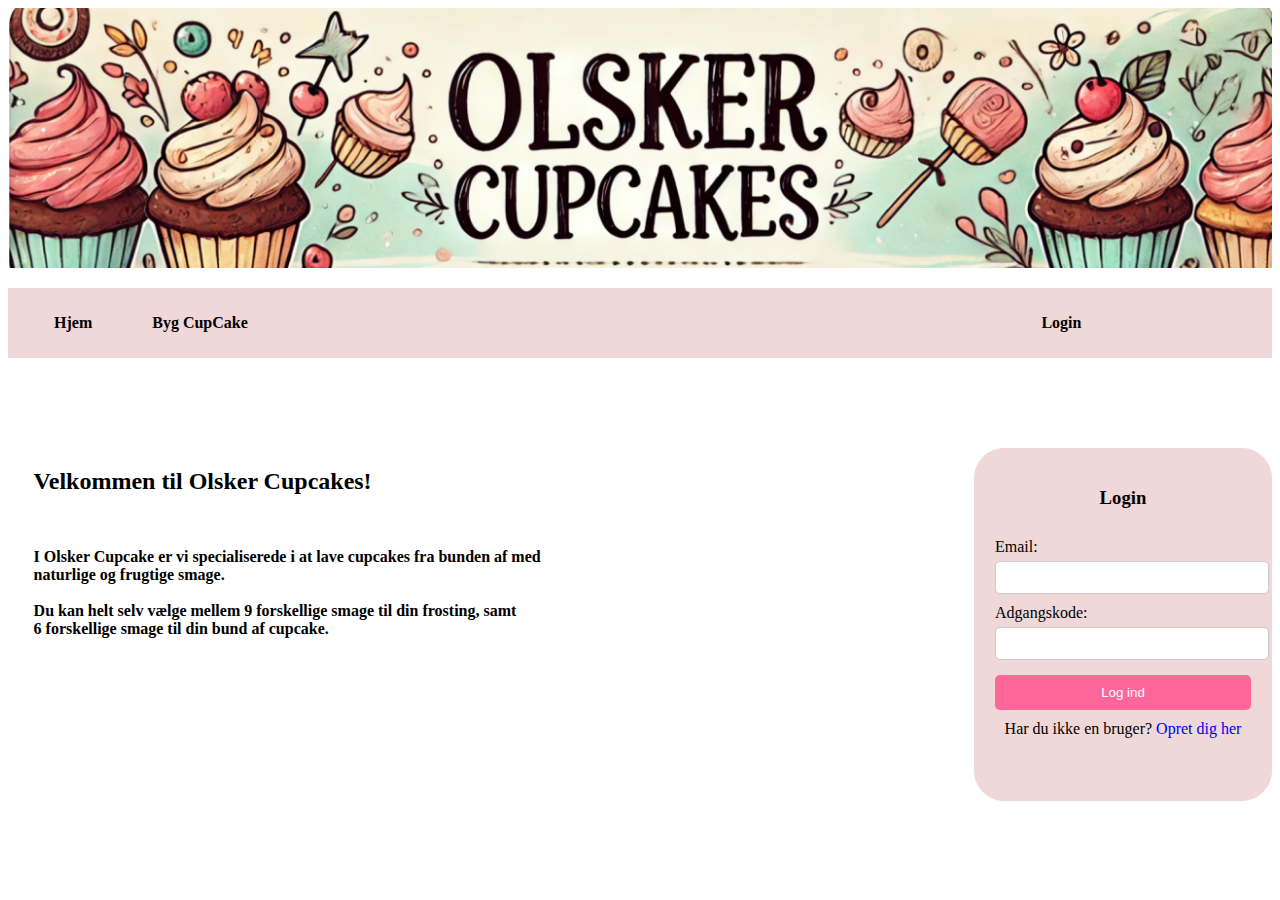
<file: src/main/resources/templates/index.html>
<!DOCTYPE html>
<html xmlns="http://www.w3.org/1999/xhtml" xmlns:th="http://www.thymeleaf.org">
<title>Cupcake</title>
<meta charset="UTF-8">
<meta name="viewport" content="width=device-width, initial-scale=1.0">
<link href="../public/css/index.css" th:href="@{/css/index.css}" rel="stylesheet"/>
</head>

<!-- Banner  -->
<img class="banner" src="../public/images/banner.png" th:src="@{/images/banner.png}" style="width: 100%">

<!-- Navigations menu laves i header      -->
<header th:if="${session.currentUser != null}"> <!-- bliver kun vist, hvis der findes en bruger i sessionen. -->

    <a class="hjem" href="startpage.html" th:href="@{startpage}">Hjem</a>
    <a class="byg" href="createCupcake.html" th:href="@{createCupcake}">Byg CupCake</a>
    <a class="login" href="login.html" th:href="@{login}">Login</a>

</header>


<body>
<div class="indexContainer">
<div class="indexText">
    <h2>Velkommen til Olsker Cupcakes!</h2>
    <br>
    <h3>I Olsker Cupcake er vi specialiserede i at lave cupcakes fra bunden af med<br>
        naturlige og frugtige smage.
        <br>
        <br>
        Du kan helt selv vælge mellem 9 forskellige smage til din frosting, samt<br>
        6 forskellige smage til din bund af cupcake.</h3>
</div>

    <div class="indexLogin">
        <form action="login" method="post">
            <h3>Login</h3>
            <label for="email">Email:</label>
            <input type="text" id="email" name="email" required>

            <label for="password">Adgangskode:</label>
            <input type="password" id="password" name="password" required>

            <button type="submit">Log ind</button>

            <p>Har du ikke en bruger? <a href="signUp.html" th:href="@{signUp}">Opret dig her</a></p>
            <p th:text="${message}"></p>

        </form>
    </div>
</div>
</body>
</html>
</file>
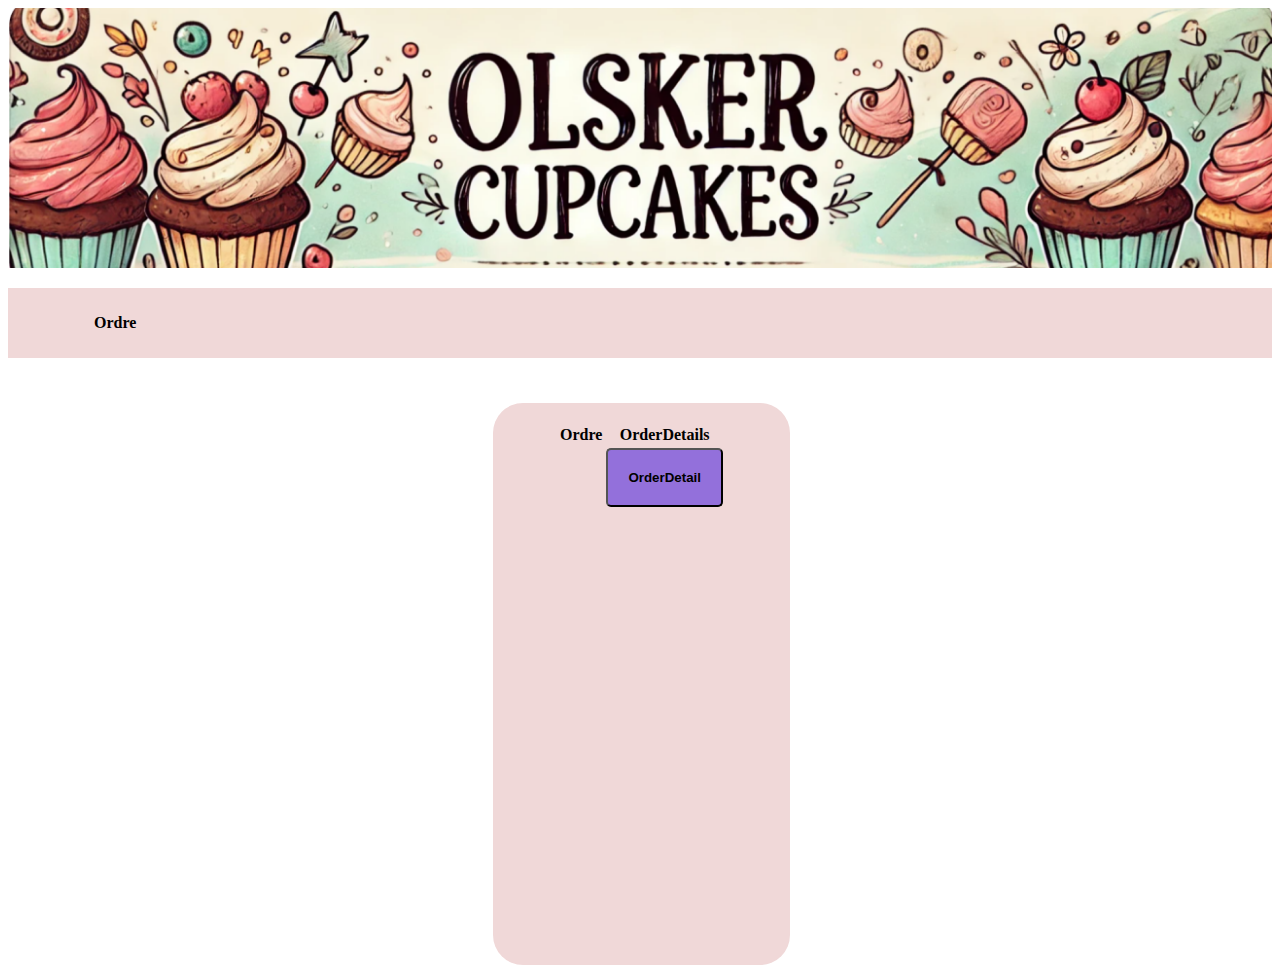
<file: src/main/resources/templates/admin.html>
<!DOCTYPE html>
<html xmlns="http://www.w3.org/1999/xhtml" xmlns:th="http://www.thymeleaf.org">

<head>
    <title>Cupcake</title>
    <meta charset="UTF-8">
    <meta name="viewport" content="width=device-width, initial-scale=1.0">
    <link href="../public/css/styles.css" th:href="@{/css/styles.css}" rel="stylesheet"/>
</head>

<!-- Banner  -->
<img class="banner" src="../public/images/banner.png" th:src="@{/images/banner.png}" style="width: 100%">

<!-- Navigations menu laves i header      -->

<header>

    <a class="indexOrder" href="admin.html" th:href="@{admin}">Ordre</a>

    <!-- Vis brugerens email, hvis nogen er logget ind -->
    <div class="user-info" th:if="${session.currentUser != null}">
        <span th:text="${session.currentUser.email}"></span>
    </div>

</header>


<body>

<div class="orderContainer">
    <form  method="post" action="orderdetails">
        <table class="ordre">
            <thead>
            <tr>
                <th>Ordre</th>
                <th>OrderDetails</th>
            </tr>
            </thead>
            <tbody>
            <tr th:each="order: ${orders}">
                <td th:utext="${'Ordre nummer: ' + order.order_nr  + '|  Dato: ' + order.localDate +'| <br> Bruger: ' + order.email}"></td>

                <td>
                    <button class="orderdetails-button" type="submit" name="orderNumber" th:value="${order.order_nr}" formaction="orderdetails" >OrderDetail</button>
                </td>
            </tr>
            </tbody>
        </table>
    </form>
</div>
</body>
</html>
</file>
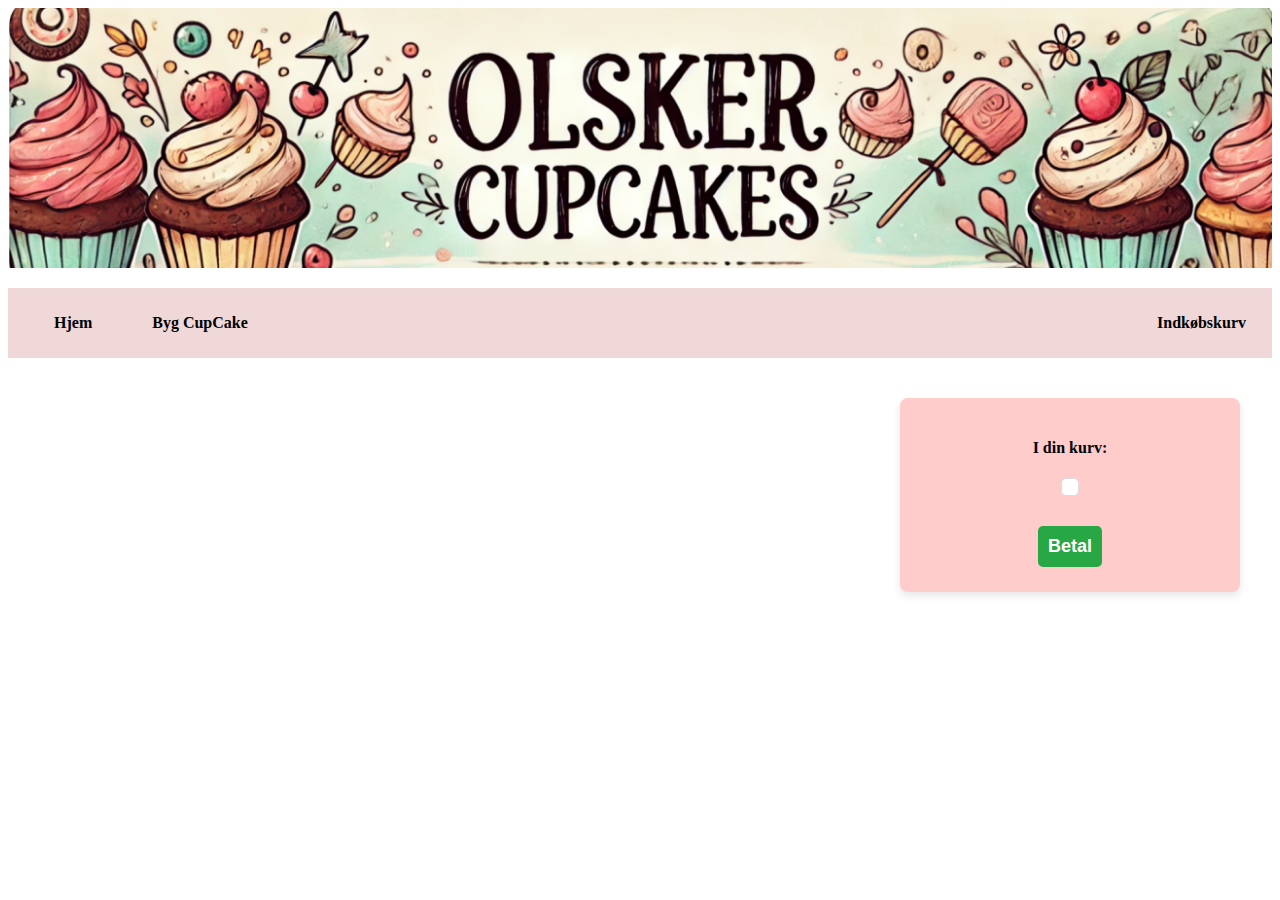
<file: src/main/resources/templates/cart.html>
<!DOCTYPE html>
<html xmlns="http://www.w3.org/1999/xhtml" xmlns:th="http://www.thymeleaf.org">
<head>
  <title>Indkøbskurv</title>
  <meta charset="UTF-8">
  <meta name="viewport" content="width=device-width, initial-scale=1.0">
  <link href="../public/css/styles.css" th:href="@{/css/styles.css}" rel="stylesheet"/>
  <link href="../public/css/cart.css" th:href="@{/css/cart.css}" rel="stylesheet"/>
</head>
<!-- Banner  -->
<img class="banner" src="../public/images/banner.png" th:src="@{/images/banner.png}" style="width: 100%">

<!-- Navigations menu -->
<header>
  <a class="hjem" href="startpage.html" th:href="@{startpage}">Hjem</a>
  <a class="byg" href="createCupcake.html" th:href="@{createCupcake}">Byg CupCake</a>

  <!-- Vis brugerens email -->
  <div class="user-info" th:if="${session.currentUser != null}">
    <span th:text="${session.currentUser.email}"></span>

    <!-- Kurv ikon -->
    <a class="user-info" href="cart.html" th:href="@{cart}">Indkøbskurv</a>
  </div>

</header>
<body>
<div class="cart-container">
  <!-- Betalingsboks til højre -->
  <div class="cart-box">
    <h4>I din kurv:</h4>
    <div class="cart-items">
      <ul>
        <li th:each="cupcake : ${session.cart.cupcakes}" th:text="${cupcake}"></li>
      </ul>
    </div>

    <!-- Samlet pris i bunden -->
    <span class="total-price" th:text="'Samlet Pris: ' + ${session.cart.getCupcakePrice() + ' DKK'}"></span>

    <form th:action="purchase" method="post">
      <button class="btn-pay" type="submit">Betal</button>
    </form>
  </div>
</div>

</body>
</html>
</file>
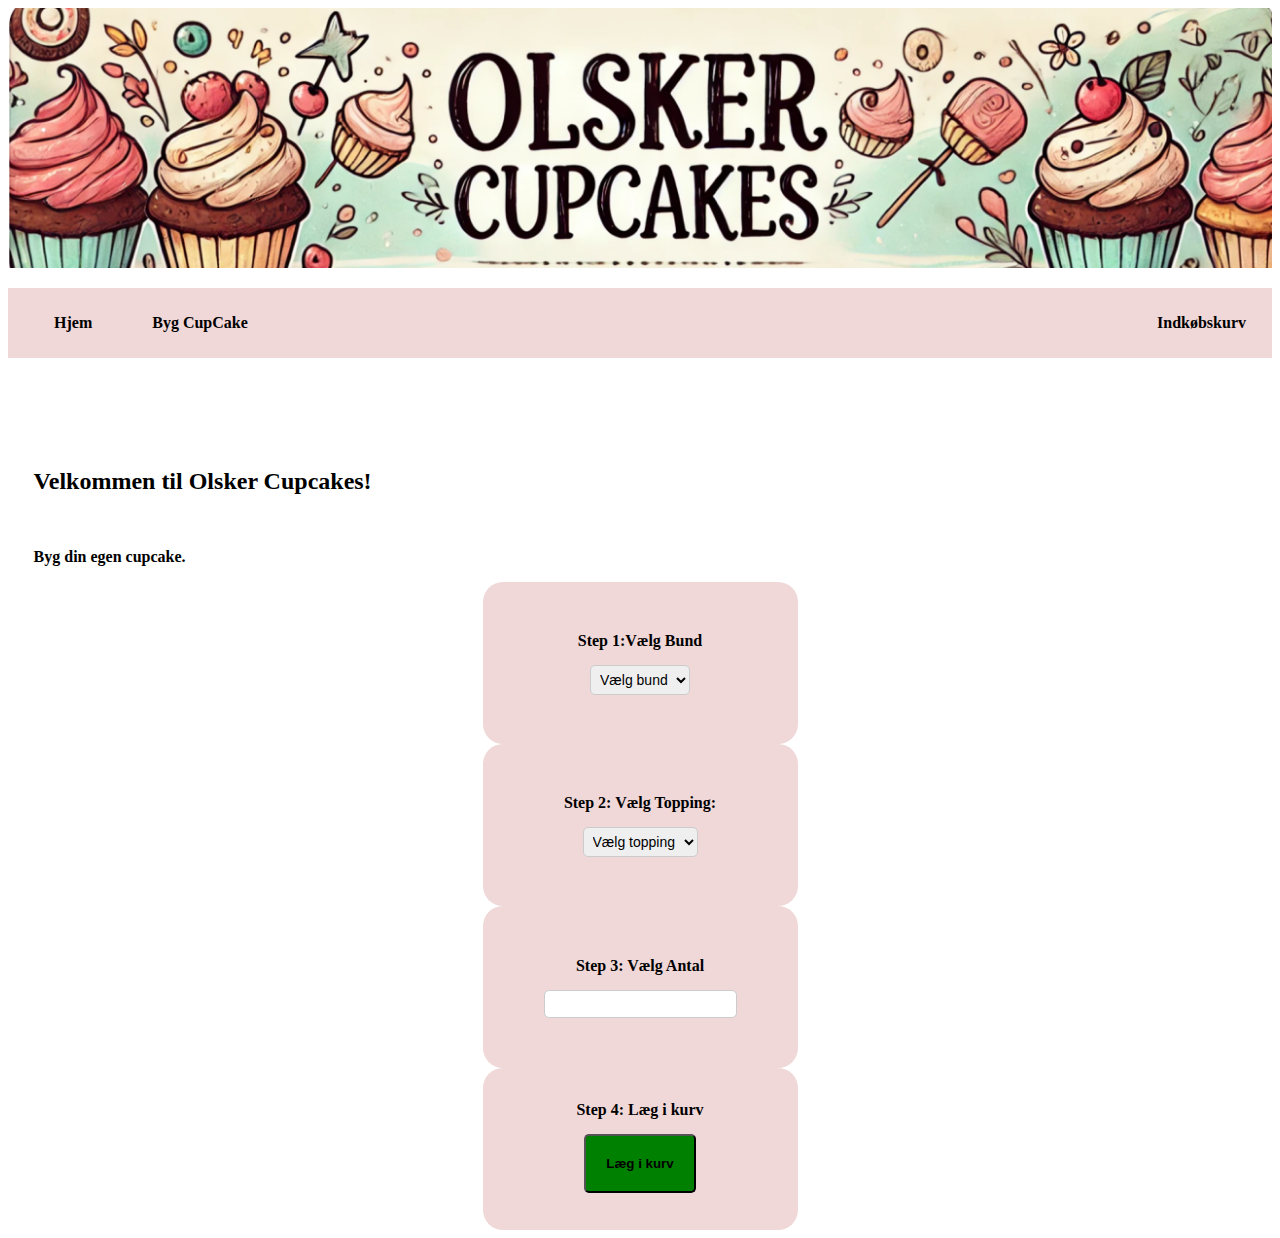
<file: src/main/resources/templates/createcupcake.html>
<!DOCTYPE html>
<html xmlns="http://www.w3.org/1999/xhtml" xmlns:th="http://www.thymeleaf.org">
<title>Cupcake</title>
<meta charset="UTF-8">
<meta name="viewport" content="width=device-width, initial-scale=1.0">
<link href="../public/css/styles.css" th:href="@{/css/styles.css}" rel="stylesheet"/>
</head>

<!-- Banner  -->
<img class="banner" src="../public/images/banner.png" th:src="@{/images/banner.png}" style="width: 100%">

<!-- Navigations menu laves i header      -->
<header>

    <a class="hjem" href="startpage.html" th:href="@{startpage}">Hjem</a>
    <a class="byg" href="createCupcake.html" th:href="@{createCupcake}">Byg CupCake</a>

    <!-- Vis brugerens email, hvis nogen er logget ind -->
    <div class="user-info" th:if="${session.currentUser != null}">
        <span th:text="${session.currentUser.email}"></span>

        <!-- Kurv ikon -->
        <a class="indkøbskurv" href="cart.html" th:href="@{cart}">Indkøbskurv</a>
    </div>

</header>


<body>
<div class="indexContainer">
    <div class="indexText">
        <h2>Velkommen til Olsker Cupcakes!</h2>
        <br>
        <h3>Byg din egen cupcake.</h3>


    </div>
</div>

<div class="build-cupcake">
    <form action="createCupcake" method="post">

        <div class="stack-bottom">
            <label th:for="bottoms">Step 1:Vælg Bund</label>
            <div class="bottom">
                <select  name="bottom" required>
                    <option value="" disabled selected>Vælg bund
                    </option>
                    <option th:each="bottom: ${bottoms}" th:value="${bottom.name}"
                            th:text="${bottom.name + ': ' + bottom.price + ' DKK'}">
                    </option>
                </select>
            </div>
        </div>

        <div class="stack-topping">
            <label th:for="toppings">Step 2: Vælg Topping:</label>
            <div class="topping">
                <select  name="topping" required>
                    <option value="" disabled selected>Vælg topping
                    </option>
                    <option th:each="topping: ${toppings}" th:value="${topping.name}"
                            th:text="${topping.name + ': ' + topping.price + ' DKK'}">
                    </option>
                </select>
            </div>
        </div>

        <div class="stack-number">
            <label th:for="number">Step 3: Vælg Antal</label>
            <input th:placeholder="antal" type="number" name="quantity" required>
        </div>

        <div class="stack-buy">
            <label th:for="buy"> Step 4: Læg i kurv</label>
            <button type="submit">Læg i kurv</button>
        </div>
    </form>
</div>
</body>
</html>
</file>
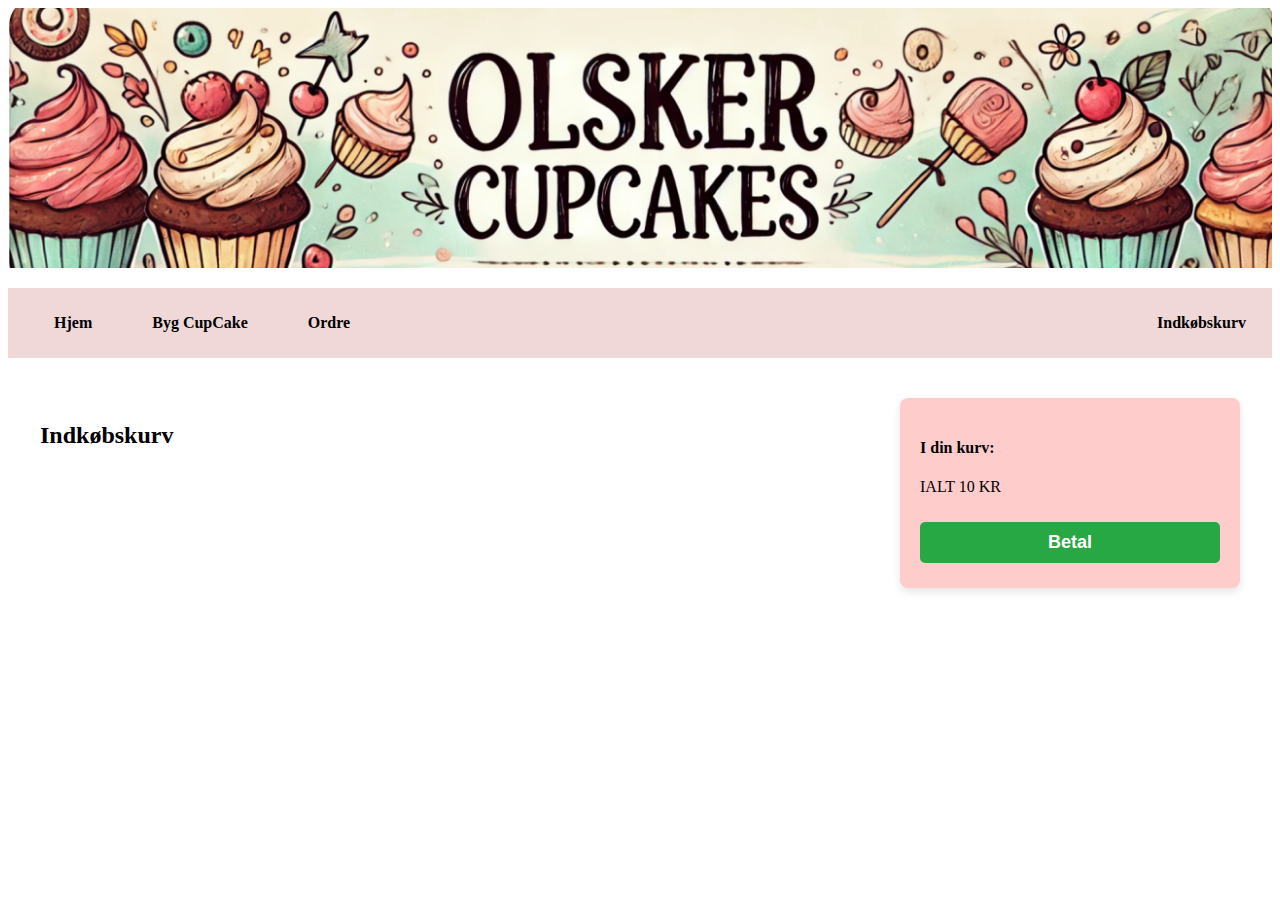
<file: src/main/resources/templates/indkøbskurv.html>
<!DOCTYPE html>
<html xmlns="http://www.w3.org/1999/xhtml" xmlns:th="http://www.thymeleaf.org">
<head>
  <title>Indkøbskurv</title>
  <meta charset="UTF-8">
  <meta name="viewport" content="width=device-width, initial-scale=1.0">
  <link href="../public/css/styles.css" th:href="@{/css/styles.css}" rel="stylesheet"/>
  <link href="../public/css/indkøbskurv.css" th:href="@{/css/indkøbskurv.css}" rel="stylesheet"/>
</head>
<!-- Banner  -->
<img class="banner" src="../public/images/banner.png" th:src="@{/images/banner.png}" style="width: 100%">

<!-- Navigations menu -->
<header>
  <a class="hjem" href="startpage.html" th:href="@{startpage}">Hjem</a>
  <a class="byg" href="createCupcake.html" th:href="@{createCupcake}">Byg CupCake</a>
  <a class="indexOrder" href="order.html" th:href="@{order}">Ordre</a>

  <!-- Vis brugerens email -->
  <div class="user-info" th:if="${session.currentUser != null}">
    <span th:text="${session.currentUser.email}"></span>

    <!-- Kurv ikon -->
    <a class="user-info" href="indkøbskurv.html" th:href="@{indkøbskurv}">Indkøbskurv</a>
  </div>

</header>
<body>
<div class="cart-container">
  <!-- Indkøbskurv titel til venstre -->
  <h3 class="cart-title">Indkøbskurv</h3>

  <!-- Betalingsboks til højre -->
  <div class="cart-box">
    <h4>I din kurv:</h4>
    <div class="cart-items">
      <div th:each="item : ${cart}">
        <p th:text="${item.name}"></p>
      </div>
    </div>
    <p>IALT 10 KR</p>
    <button class="btn-pay">Betal</button>
  </div>
</div>

</body>
</html>
</file>
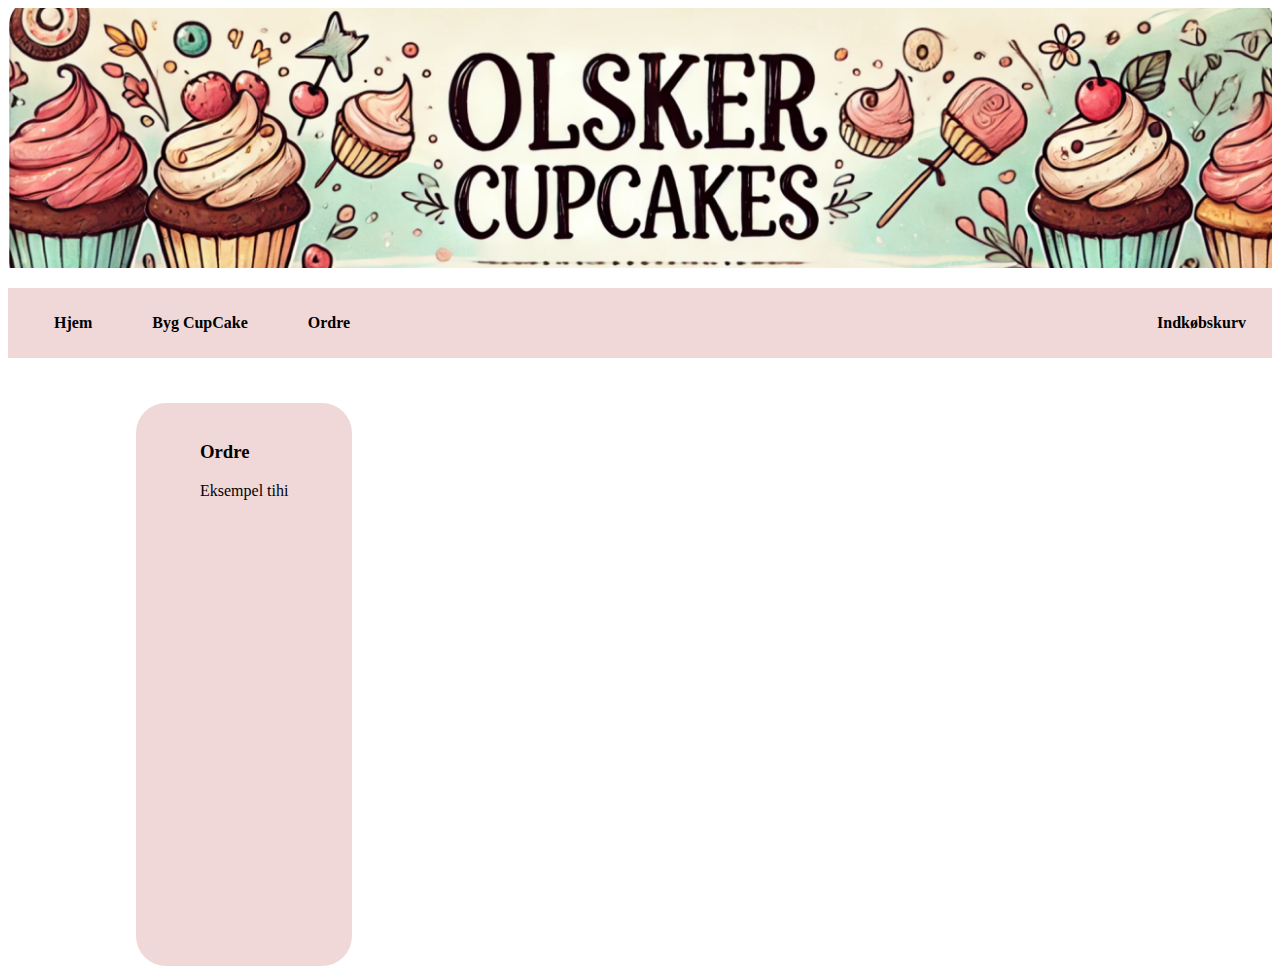
<file: src/main/resources/templates/order.html>
<!DOCTYPE html>
<html xmlns="http://www.w3.org/1999/xhtml" xmlns:th="http://www.thymeleaf.org">
<title>Cupcake</title>
<meta charset="UTF-8">
<meta name="viewport" content="width=device-width, initial-scale=1.0">
<link href="../public/css/styles.css" th:href="@{/css/styles.css}" rel="stylesheet"/>
</head>

<!-- Banner  -->
<img class="banner" src="../public/images/banner.png" th:src="@{/images/banner.png}" style="width: 100%">

<!-- Navigations menu laves i header      -->
<header>

    <a class="hjem" href="startpage.html" th:href="@{startpage}">Hjem</a>
    <a class="byg" href="createCupcake.html" th:href="@{createCupcake}">Byg CupCake</a>
    <a class="indexOrder" href="order.html" th:href="@{order}">Ordre</a>

    <!-- Vis brugerens email, hvis nogen er logget ind -->
    <div class="user-info" th:if="${session.currentUser != null}">
        <span th:text="${session.currentUser.email}"></span>

        <!-- Kurv ikon -->
        <a class="indkøbskurv" href="cart.html" th:href="@{cart}">Indkøbskurv</a>
    </div>

</header>


<body>
<div class="indexContainer">

<div class="ordre">
    <h3>Ordre</h3>
    <p th:each="order: ${getAllOrders}" th:text="order"></p>
    <p>Eksempel tihi</p>

</div>


</div>
</body>
</html>
</file>
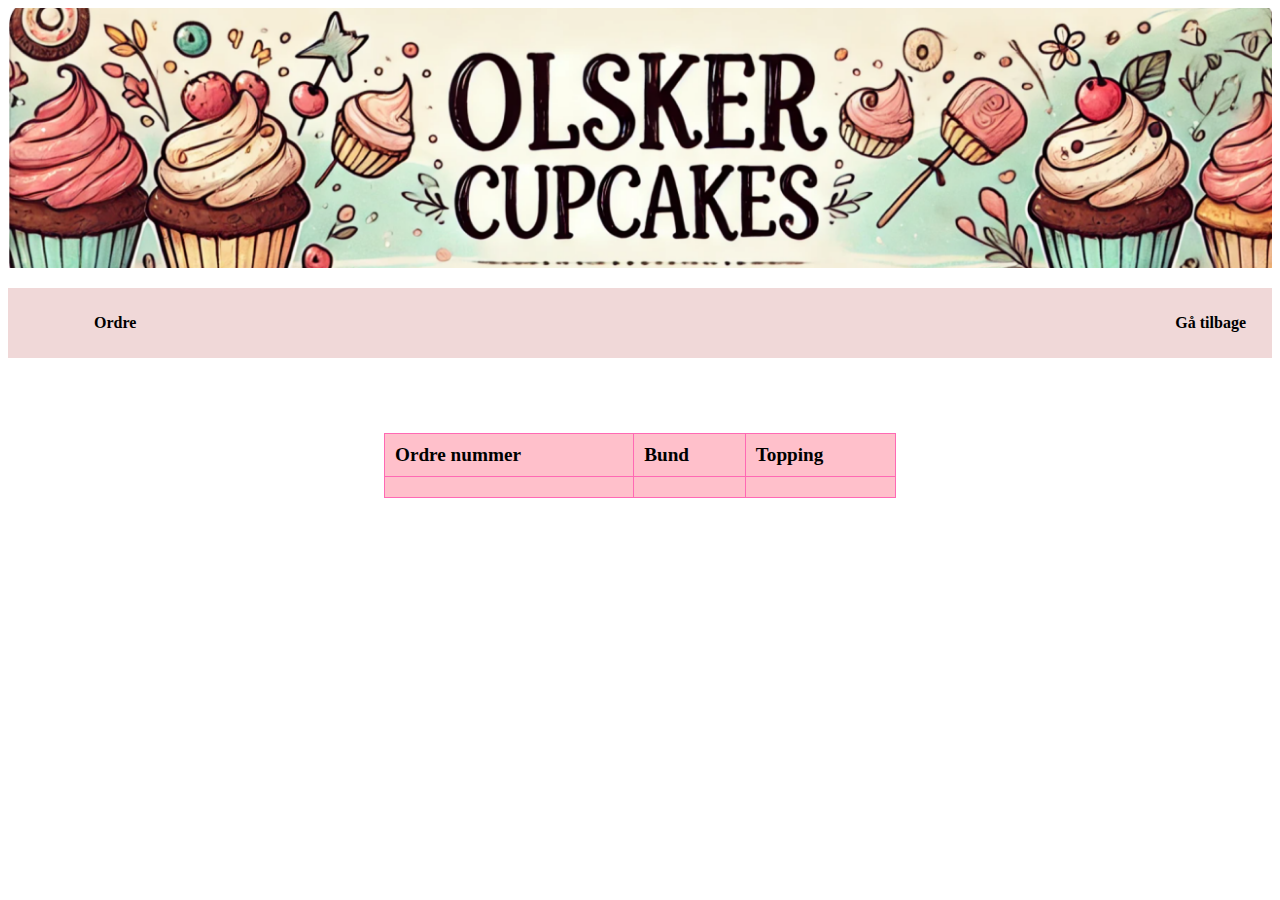
<file: src/main/resources/templates/orderdetails.html>
<!DOCTYPE html>
<html xmlns="http://www.w3.org/1999/xhtml" xmlns:th="http://www.thymeleaf.org">
<title>Cupcake</title>
<meta charset="UTF-8">
<meta name="viewport" content="width=device-width, initial-scale=1.0">
<link href="../public/css/styles.css" th:href="@{/css/styles.css}" rel="stylesheet"/>
</head>

<!-- Banner  -->
<img class="banner" src="../public/images/banner.png" th:src="@{/images/banner.png}" style="width: 100%">

<!-- Navigations menu laves i header      -->
<header>

    <a class="indexOrder" href="admin.html" th:href="@{admin}">Ordre</a>


    <!-- Vis brugerens email, hvis nogen er logget ind -->
    <div class="user-info" th:if="${session.currentUser != null}">
        <span th:text="${session.currentUser.email}"></span>

        <!-- Gå tilbage -->
        <a class="goBackAdmin" href="admin.html" th:href="@{admin}">Gå tilbage</a>

    </div>

</header>


<body>




<div class="midContainer">


    <table class="orderdetails-table">
        <thead>
        <tr>
        <th>Ordre nummer</th>
        <th>Bund</th>
        <th>Topping</th>
        </tr>
        </thead>


        <tbody>
        <tr th:each="orderdetails :${session.orderDetails}">
        <td th:text="${orderdetails.order_nr}"></td>
        <td th:text="${orderdetails.bottom}"></td>
        <td th:text="${orderdetails.topping}"></td>
        </tr>
        </tbody>
        </table>



        </div>





</body>
</html>
</file>
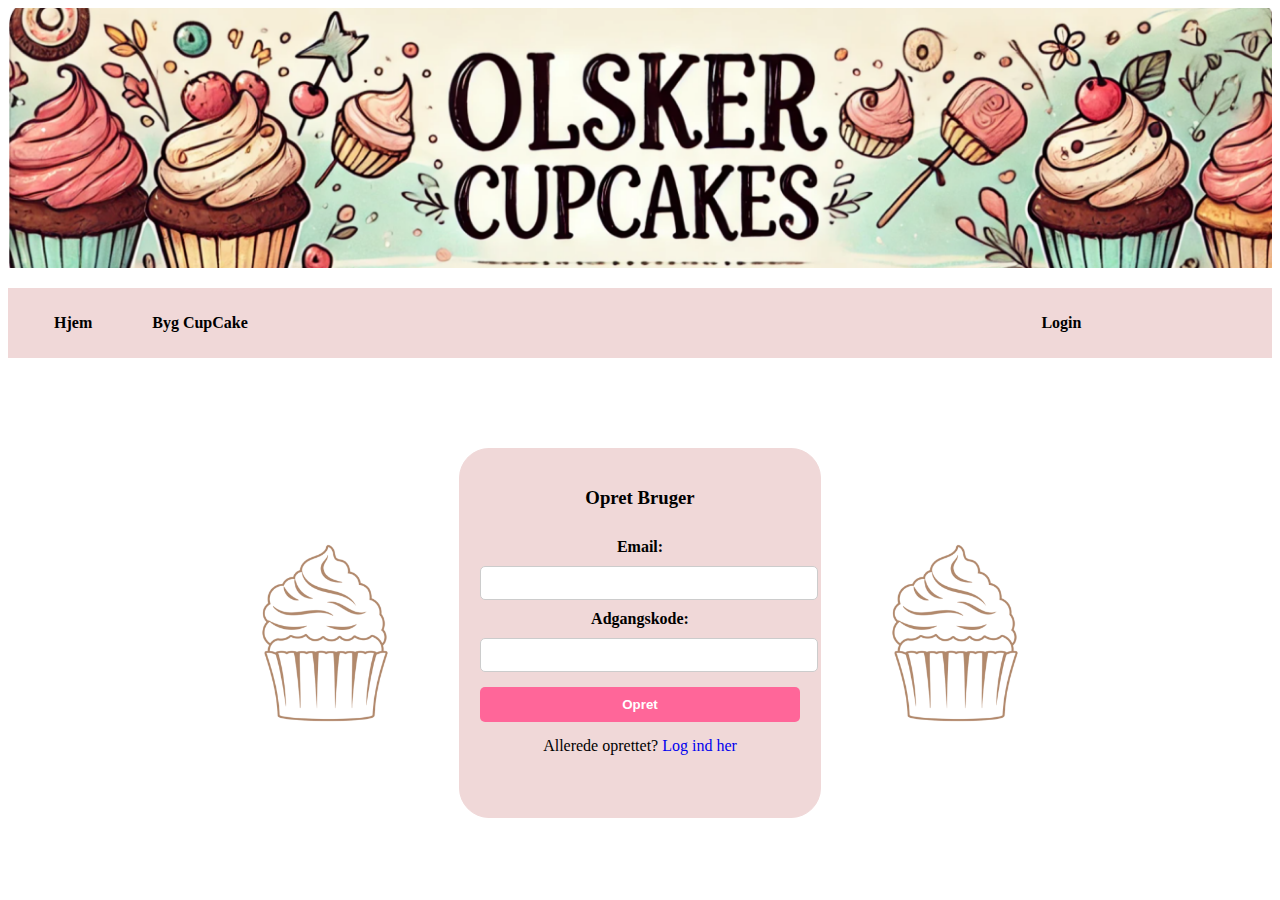
<file: src/main/resources/templates/signUp.html>
<!DOCTYPE html>
<html lang="en">
<head>
    <title>SignUp</title>
  <meta charset="UTF-8">
  <meta name="viewport" content="width=device-width, initial-scale=1.0">
  <link href="../public/css/styles.css" th:href="@{/css/styles.css}" rel="stylesheet"/>
  <link href="../public/css/signup.css" th:href="@{/css/signup.css}" rel="stylesheet"/>
</head>
<!-- Banner  -->
<img class="banner" src="../public/images/banner.png" th:src="@{/images/banner.png}" style="width: 100%">

<!-- Navigations menu laves i header -->
<header th:if="${session.currentUser != null}">

  <a class="hjem" href="startpage.html" th:href="@{startpage}">Hjem</a>
  <a class="byg" href="createCupcake.html" th:href="@{createCupcake}">Byg CupCake</a>
  <a class="login" href="login.html" th:href="@{login}">Login</a>

  <!-- Vis brugerens email, hvis nogen er logget ind -->
  <div class="user-info" th:if="${session.currentUser != null}">
    <span th:text="${session.currentUser.email}"></span>
  </div>

</header>

<body>
<div class="signupContainer">
  <!-- Muffin billede venstre -->
  <img class="cupcake" src="../public/images/cupcakeM.png" th:src="@{/images/cupcakeM.png}" alt="cupcake">

  <!-- Signup-boks -->
  <div class="signupBox">
    <h3>Opret Bruger</h3>
    <form action="signUp" method="post">
      <label for="email">Email:</label>
      <input type="email" id="email" name="email" required>

      <label for="password">Adgangskode:</label>
      <input type="password" id="password" name="password" required>

      <button type="submit">Opret</button>
    </form>

    <p>Allerede oprettet? <a href="login.html" th:href="@{login}">Log ind her</a></p>
    <p th:text="${message}"></p>

  </div>

  <!-- Muffin billede højre -->
  <img class="cupcake" src="../public/images/cupcakeM.png" th:src="@{/images/cupcakeM.png}" alt="cupcake">
</div>
</body>
</html>
</file>
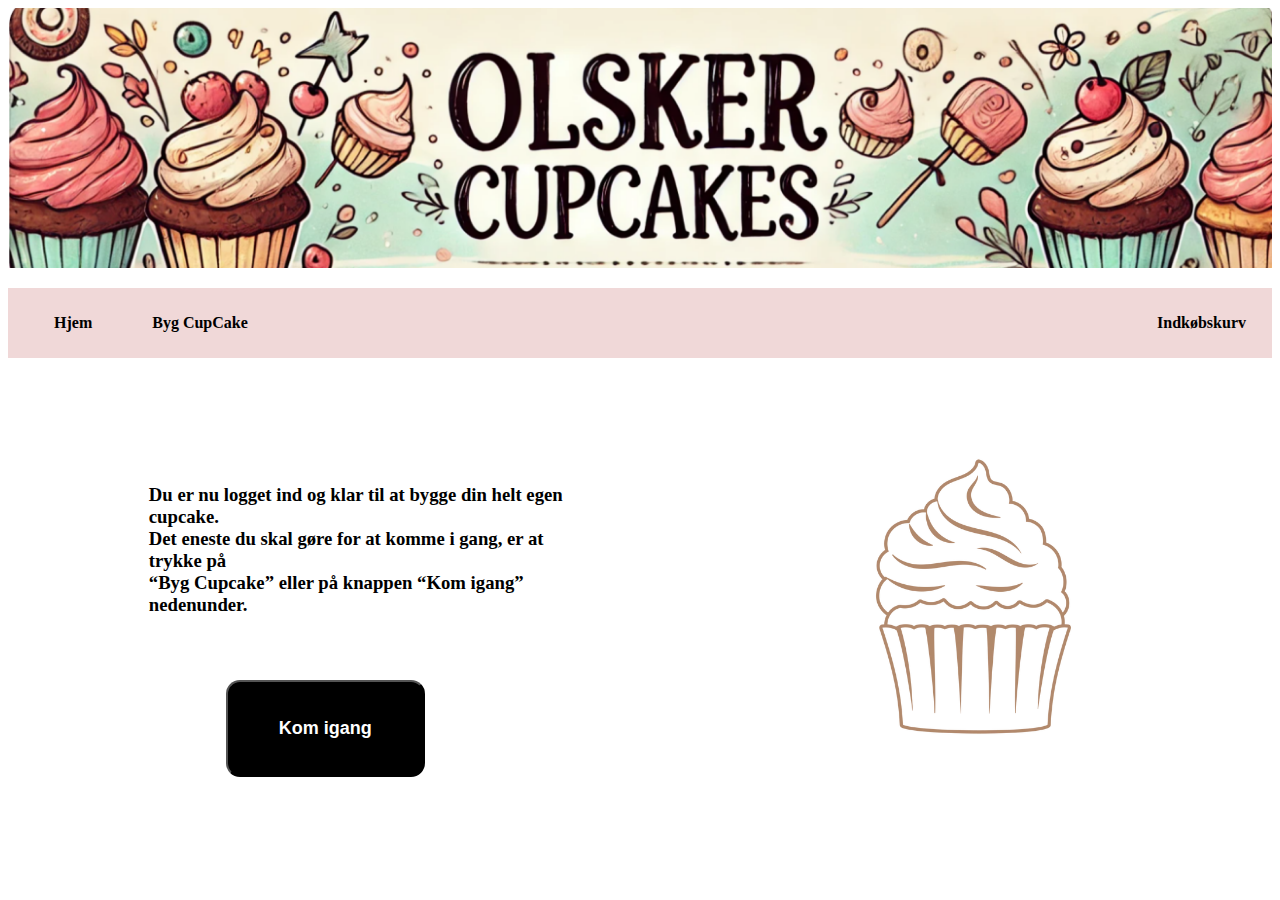
<file: src/main/resources/templates/startpage.html>
<!DOCTYPE html>
<html xmlns="http://www.w3.org/1999/xhtml" xmlns:th="http://www.thymeleaf.org">
<title>Cupcake</title>
<meta charset="UTF-8">
<meta name="viewport" content="width=device-width, initial-scale=1.0">
<link href="../public/css/styles.css" th:href="@{/css/styles.css}" rel="stylesheet"/>
</head>

<!-- Banner  -->
<img class="banner" src="../public/images/banner.png" th:src="@{/images/banner.png}" style="width: 100%">

<!-- Navigations menu laves i header      -->
<header>

    <a class="hjem" href="startpage.html" th:href="@{startpage}">Hjem</a>
    <a class="byg" href="createCupcake.html" th:href="@{createCupcake}">Byg CupCake</a>


    <!-- Vis brugerens email, hvis nogen er logget ind -->
    <div class="user-info" th:if="${session.currentUser != null}">
        <span th:text="${session.currentUser.email}"></span>

        <!-- Kurv ikon -->
        <a class="indkøbskurv" href="cart.html" th:href="@{cart}">Indkøbskurv</a>
    </div>

</header>


<body>
<div class="indexContainer">
<div class="startText">

    <!--<h2>Velkommen til <span th:text="${session.currentUser.email}"></span></h2> -->
    <br>
    <h3>Du er nu logget ind og klar til at bygge din helt egen cupcake.<br>
        Det eneste du skal gøre for at komme i gang, er at trykke på <br>
        “Byg Cupcake” eller på knappen “Kom igang” nedenunder.
    </h3>
    <form th:action="@{/createCupcake}" method="get">
        <button class="komIgang" type="submit">Kom igang</button>
    </form>

</div>

<div class="startMuffin">
    <img src="../public/images/cupcake.png" th:src="@{/images/cupcake.png}"  style="width: 50%">

</div>

</div>
</body>
</html>
</file>
